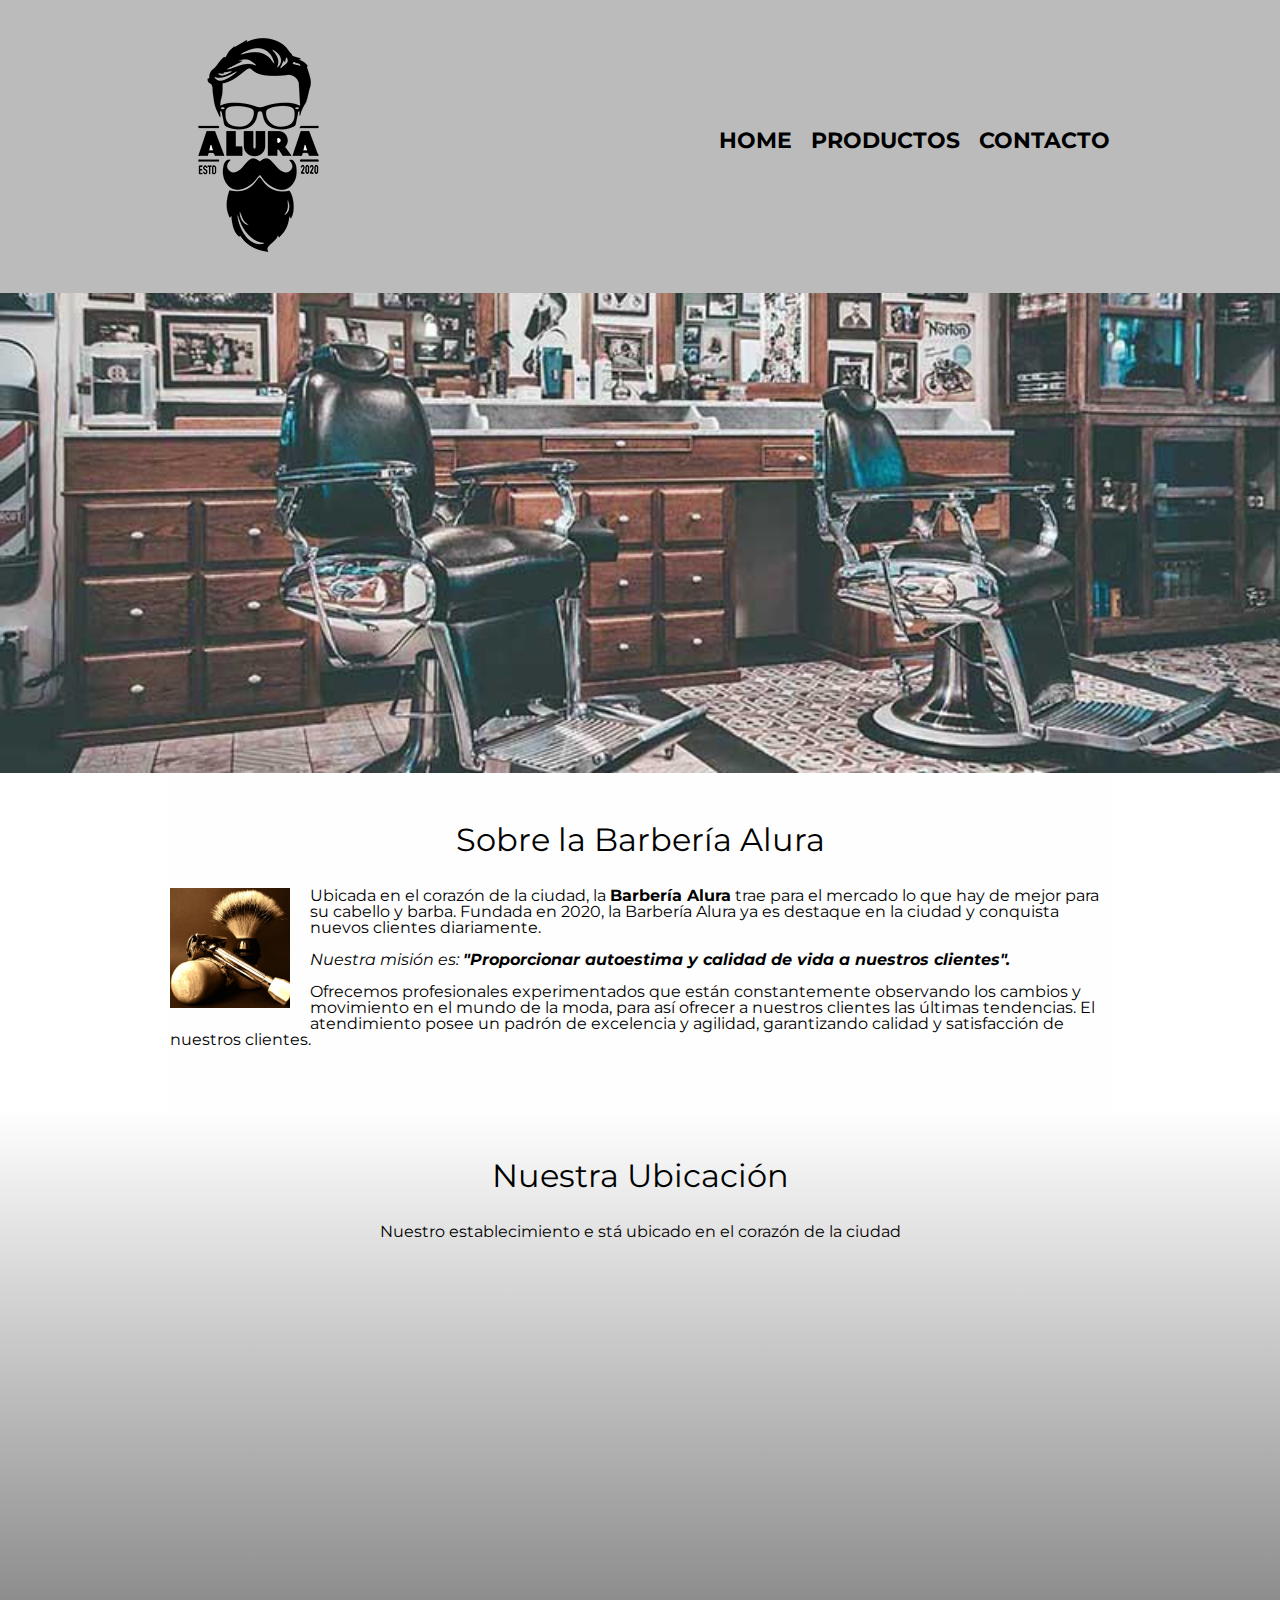
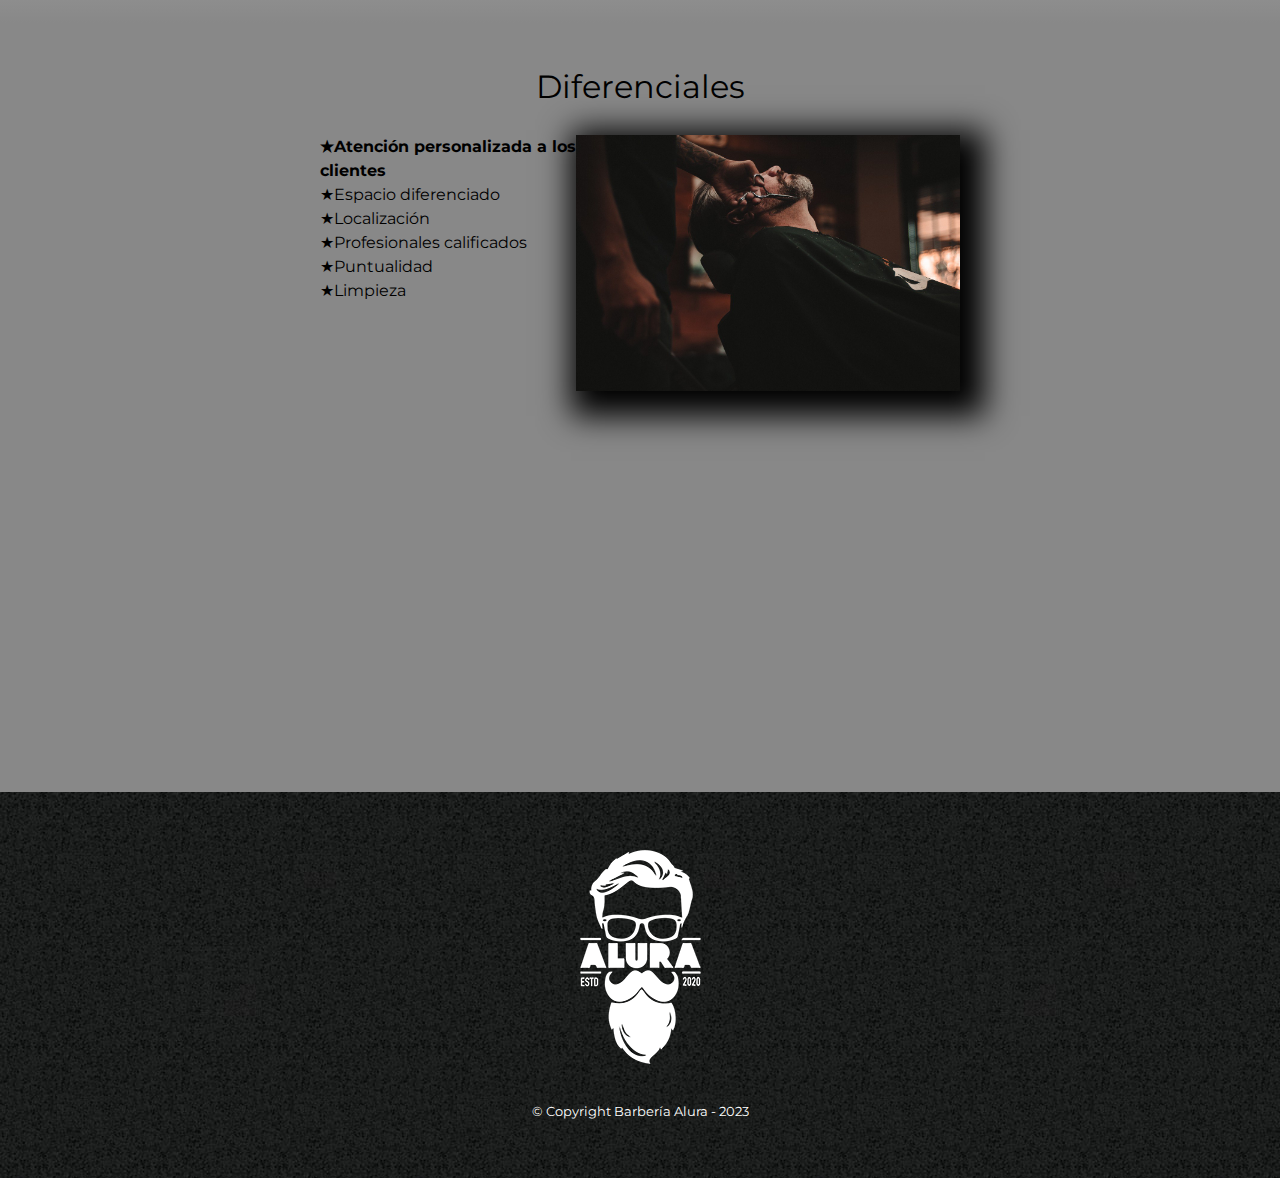
<file: index.html>
<!DOCTYPE html>
<html lang="es">

<head></head>
<meta charset="UTF-8">
<meta name="viewport" content="width=device-width">
<title>Barbería Alura</title>
<link rel="stylesheet" href="reset.css">
<link rel="stylesheet" href="style.css">
<link href="https://fonts.googleapis.com/css2?family=Montserrat:wght@300&display=swap" rel="stylesheet">
</head>

<body>
    <header>
        <div class="caja">
            <h1><img src="Imagenes/logo.png"></h1>
            <nav>
                <ul>
                    <li><a href="index.html">Home</a></li>
                    <li><a href="productos.html">Productos</a></li>
                    <li><a href="contacto.html">Contacto</a></li>
                </ul>
            </nav>
        </div>
    </header>

    <img class="banner" src="Imagenes/banner.jpg" alt="imagenbanner">
    <main>
        <section class="principal">
            <h2 class="tituloprincipal">Sobre la Barbería Alura</h2>

            <img class="utensilios" src="Imagenes/utensilios.jpg" alt="utencilios de un barbero">

            <p>Ubicada en el corazón de la ciudad, la <strong>Barbería Alura</strong> trae para el
                mercado lo que hay de mejor
                para su cabello y barba. Fundada en 2020, la Barbería Alura ya es destaque en la ciudad y conquista
                nuevos
                clientes diariamente.</p>

            <p id="mision"><em>Nuestra misión es: <strong>"Proporcionar autoestima y calidad de
                        vida a nuestros clientes".</strong></em></p>

            <p>Ofrecemos profesionales experimentados que están constantemente observando los
                cambios y movimiento en el mundo
                de la moda, para así ofrecer a nuestros clientes las últimas tendencias. El atendimiento posee un padrón
                de
                excelencia y agilidad, garantizando calidad y satisfacción de nuestros clientes.</p>
        </section>

        <section class="mapa">
            <h3 class="tituloprincipal">Nuestra Ubicación</h3>
            <p>Nuestro establecimiento e stá ubicado en el corazón de la ciudad</p>
            <div class="mapacontenido">
                <iframe
                    src="https://www.google.com/maps/embed?pb=!1m18!1m12!1m3!1d3656.449977466536!2d-46.63452058540222!3d-23.588189868467783!2m3!1f0!2f0!3f0!3m2!1i1024!2i768!4f13.1!3m3!1m2!1s0x94ce5a2b2ed7f3a1%3A0xab35da2f5ca62674!2sCaelum%20-%20Education%20and%20Innovation!5e0!3m2!1ses!2sco!4v1674496387661!5m2!1ses!2sco"
                    width="100%" height="300" style="border:0;" allow class="mapacontenido" fullscreen="" loading="lazy"
                    referrerpolicy="no-referrer-when-downgrade"></iframe>
            </div>
        </section>
        <section class="diferenciales">
            <h3 class="tituloprincipal">Diferenciales</h3>
            <div class="cotenidodiferenciales">
                <ul class="listadiferenciales">
                    <li class="items">Atención personalizada a los clientes</li>
                    <li class="items">Espacio diferenciado</li>
                    <li class="items">Localización</li>
                    <li class="items">Profesionales calificados</li>
                    <li class="items">Puntualidad</li>
                    <li class="items">Limpieza</li>
                </ul><img class="imgdiferenciales" ; src="Imagenes/diferenciales.jpg">
            </div>
            <div class="video">
                <iframe width="100%" height="315" src="https://www.youtube.com/embed/wcVVXUV0YUY"
                    title="YouTube video player" frameborder="0" allow="accelerometer; class=" mapacontenido" autoplay;
                    clipboard-write; encrypted-media; gyroscope; picture-in-picture; web-share"
                    allowfullscreen></iframe>
            </div>
        </section>
    </main>
    <footer>
        <img src="Imagenes/logo-blanco.png">
        <p class="copyright">&copy Copyright Barbería Alura - 2023</p>
    </footer>
</body>

</html>
</file>
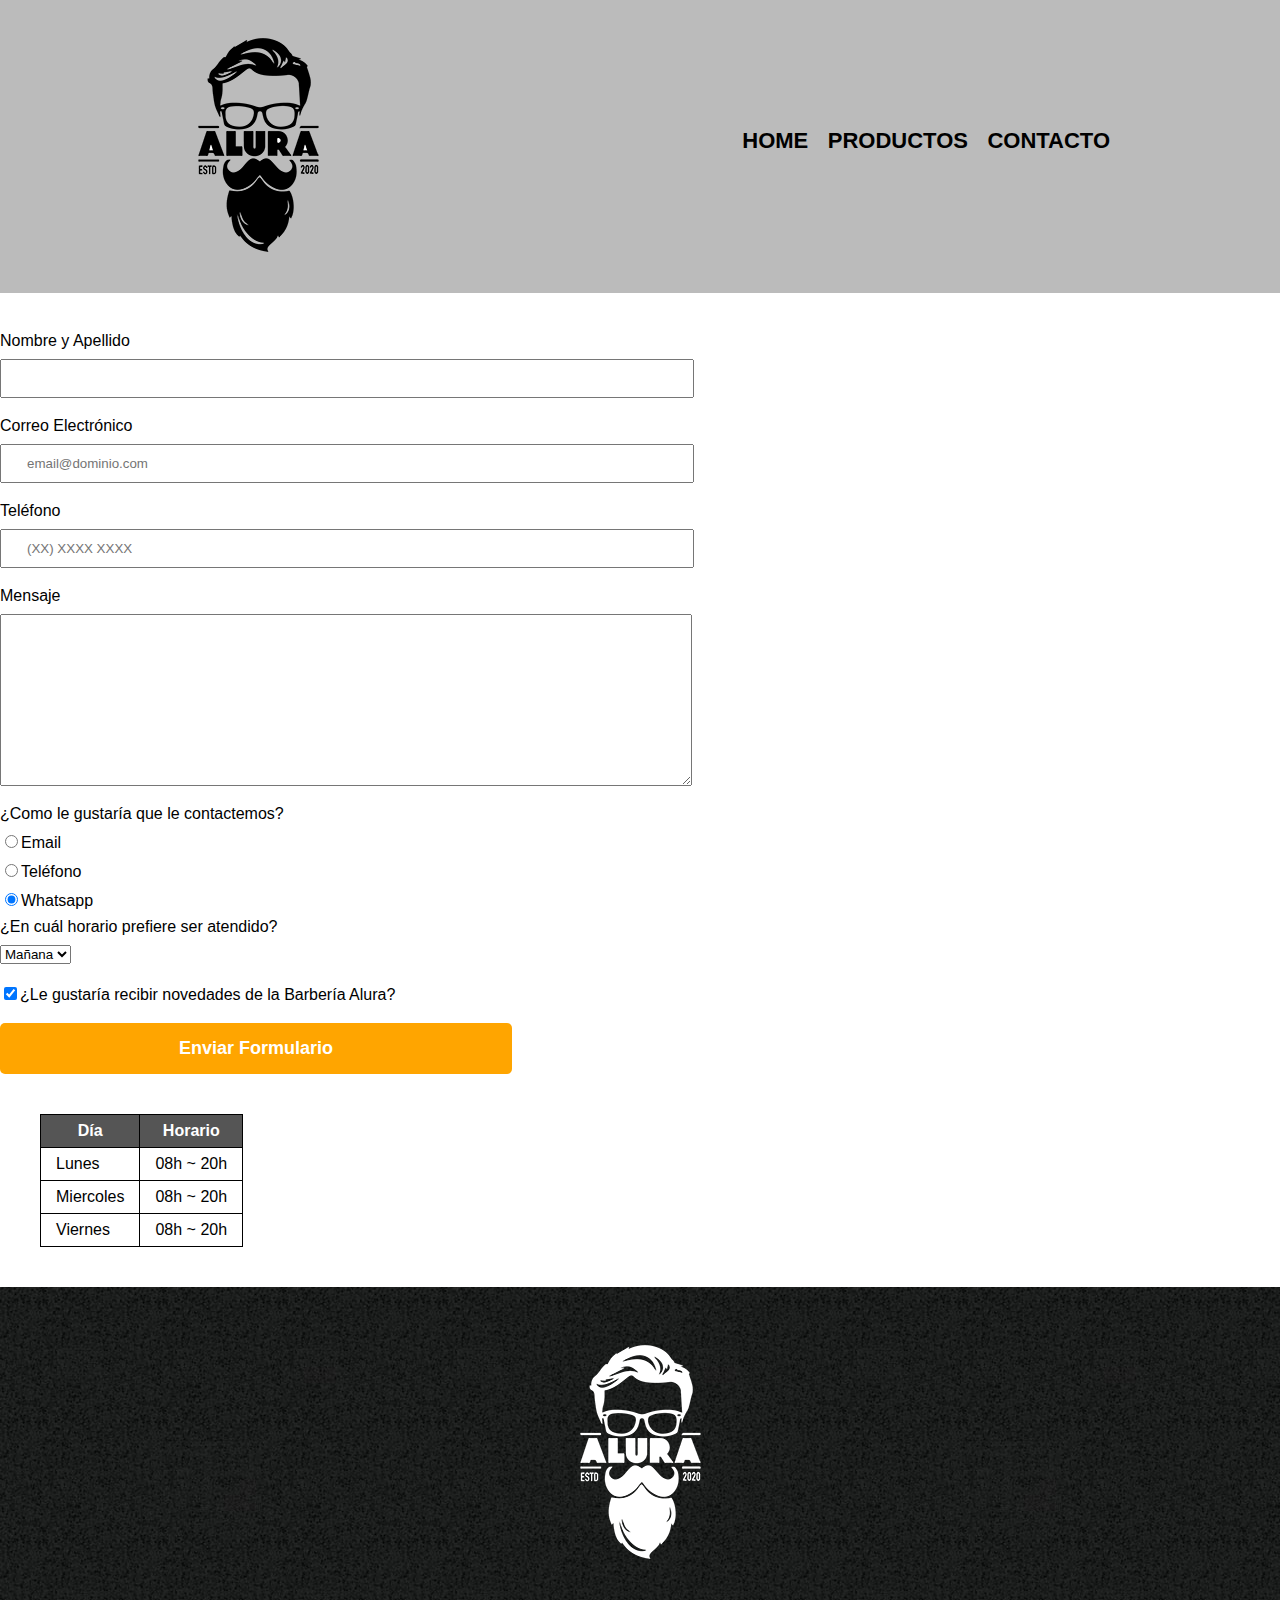
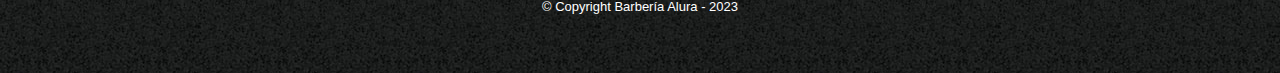
<file: contacto.html>
<!DOCTYPE html>
<html>

<head>
    <meta charset="UTF-8">
    <title>Contacto - Barbería Alura</title>
    <link rel="stylesheet" href="reset.css">
    <link rel="stylesheet" href="style.css">
</head>

<body>
    <header>
        <div class="caja">
            <h1><img src="Imagenes/logo.png" alt="Logo de la barbería Alura"></h1>
            <nav>
                <ul>
                    <li><a href="index.html">Home</a></li>
                    <li><a href="productos.html">Productos</a></li>
                    <li><a href="contacto.html">Contacto</a></li>
                </ul>
            </nav>
        </div>
    </header>
    <main>
        <form>
            <label for="nombreyapellido">Nombre y Apellido</label>
            <input type="text" id="nombreyapellido" class="input-padron" required>

            <label for="correoelectronico">Correo Electrónico</label>
            <input type="email" id="correoelectronico" class="input-padron" required placeholder="email@dominio.com">

            <label for="telefono">Teléfono</label>
            <input type="tel" id="telefono" class="input-padron" required placeholder="(XX) XXXX XXXX">

            <label for="mensaje">Mensaje</label>
            <textarea cols="70" rows="10" id="mensaje" class="input-padron" required></textarea>
            <fieldset>
                <legend>¿Como le gustaría que le contactemos?</legend>

                <label for="radio-email"><input type="radio" name="contacto" value="email"
                        id="radio-email">Email</label>

                <label for="radio-telefono"><input type="radio" name="contacto" value="telefono"
                        id="radio-telefono">Teléfono</label>

                <label for="radio-whatsapp"><input type="radio" name="contacto" value="whatsapp" id="radio-whatsapp"
                        checked>Whatsapp</label>
            </fieldset>

            <fieldset>
                <legend>¿En cuál horario prefiere ser atendido?</legend>
                <select>
                    <option>Mañana</option>
                    <option>Tarde</option>
                    <option>Noche</option>
                </select>
            </fieldset>

            <label class="checkbox"><input type="checkbox" checked>¿Le gustaría recibir novedades de la Barbería
                Alura?</label>

            <input type="submit" value="Enviar Formulario" class="enviar">
        </form>
        <table>
            <thead>
                <tr>
                    <th>Día</th>
                    <th>Horario</th>
                </tr>
            </thead>
            <tbody>
                <tr>
                    <td>Lunes</td>
                    <td>08h ~ 20h</td>
                </tr>
                <tr>
                    <td>Miercoles</td>
                    <td>08h ~ 20h</td>
                </tr>
                <tr>
                    <td>Viernes</td>
                    <td>08h ~ 20h</td>
                </tr>
            </tbody>
        </table>
    </main>
    <footer>
        <img src="Imagenes/logo-blanco.png" alt="Logo de la barbería Alura">
        <p class="copyright">&copy Copyright Barbería Alura - 2023</p>
    </footer>
</body>

</html>
</file>
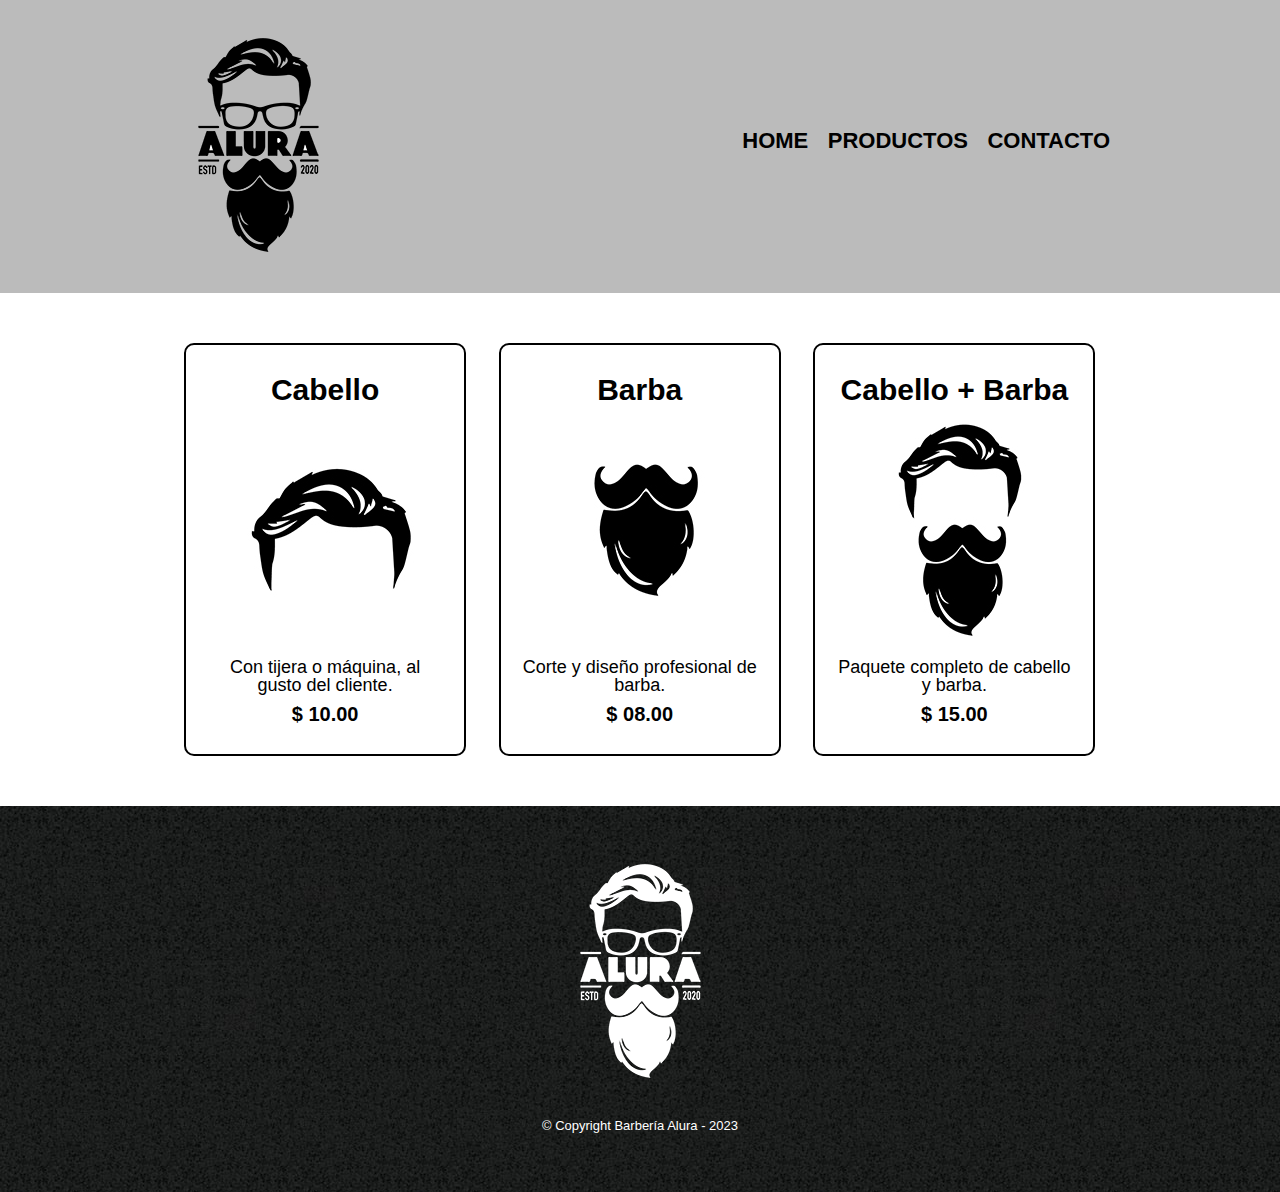
<file: productos.html>
<!DOCTYPE html>
<html lang="es">

<head>
    <meta charset="UTF-8">
    <meta name="viewport" content="width=device-width">
    <title>Productos - Barbería Alura</title>
    <link rel="stylesheet" href="reset.css">
    <link rel="stylesheet" href="style.css">
</head>

<body>
    <header>
        <div class="caja">
            <h1><img src="Imagenes/logo.png"></h1>
            <nav>
                <ul>
                    <li><a href="index.html">Home</a></li>
                    <li><a href="productos.html">Productos</a></li>
                    <li><a href="contacto.html">Contacto</a></li>
                </ul>
            </nav>
        </div>
    </header>
    <main>
        <ul class="productos">
            <li>
                <h2>Cabello</h2>
                <img src="Imagenes/cabello.jpg" alt="">
                <p class="prod-descrip">Con tijera o máquina, al gusto del cliente.</p>
                <p class="prod-precio">$ 10.00</p>
            </li>
            <li>
                <h2>Barba</h2>
                <img src="Imagenes/barba.jpg" alt="">
                <p class="prod-descrip">Corte y diseño profesional de barba.</p>
                <p class="prod-precio">$ 08.00</p>
            </li>
            <li>
                <h2>Cabello + Barba</h2>
                <img src="Imagenes/cabello+barba.jpg" alt="">
                <p class="prod-descrip">Paquete completo de cabello y barba.</p>
                <p class="prod-precio">$ 15.00</p>
            </li>
        </ul>
    </main>
<footer>
    <img src="Imagenes/logo-blanco.png">
    <p class="copyright">&copy Copyright Barbería Alura - 2023</p>
</footer>
</body>

</html>
</file>
<file: style.css>
body {
    font-family: 'Montserrat', sans-serif;
}

header {
    background-color: #BBBBBB;
    padding: 20px 0;
}

.caja {
    width: 940px;
    position: relative;
    margin: 0 auto;
}

nav {
    position: absolute;
    top: 110px;
    right: 0;
}

nav li {
    display: inline;
    margin: 0 0 0 15px;
}

nav a {
    text-transform: uppercase;
    color: #000000;
    font-weight: bold;
    font-size: 22px;
    text-decoration: none;
}

nav a:hover {
    color: #c78c19;
    text-decoration: underline;
}

.productos {
    width: 940px;
    margin: 0 auto;
    padding: 50px;
}

.productos li {
    display: inline-block;
    text-align: center;
    width: 30%;
    vertical-align: top;
    margin: 0 1.5%;
    padding: 30px 20px;
    box-sizing: border-box;
    border: 2px solid #000000;
    border-radius: 10px;
}

.productos li:hover {
    border-color: #c78c19;
}

.productos li:active {
    border-color: #088c19;
}

.productos h2 {
    font-size: 30px;
    font-weight: bold;
}

.productos li:hover h2 {
    font-size: 33px;
}

.prod-descrip {
    font-size: 18px;
}

.prod-precio {
    font-size: 20px;
    font-weight: bold;
    margin-top: 10px;
}

footer {
    text-align: center;
    background: url(Imagenes/bg.jpg);
    padding: 40px;
}

.copyright {
    color: #FFFFFF;
    font-size: 13px;
    margin: 20px;
}

form {
    margin: 40px 0;
}

form label,
form legend {
    display: block;
    font-style: 20px;
    margin: 0 0 10px;
}

.input-padron {
    display: block;
    margin: 0 0 20px;
    padding: 10px 25px;
    width: 50%;
}

.checkbox {
    margin: 20px 0;
}

.enviar {
    width: 40%;
    padding: 15px 0;
    font-size: 18px;
    font-weight: bold;
    color: #FFFFFF;
    background: orange;
    border: none;
    border-radius: 5px;
    transition: 1s all;
    cursor: pointer;
}

.enviar:hover {
    background: darkorange;
    transform: scale(1.2);
}

table {
    margin: 40px 40px;
}

thead {
    background: #555555;
    color: white;
    font-weight: bold;
}

td,
th {
    border: 1px solid #000000;
    padding: 8px 15px;
}

/*Aqui inicia CSS para nuestra home*/

.banner {
    width: 100%;
}

.principal {
    background-color: #FEFEFE;
    padding: 3em 0;
    width: 940px;
    margin: 0 auto;
}

.tituloprincipal {
    text-align: center;
    font-size: 2em;
    margin: 0 0 1em;
    clear: left;
}

.principal p {
    margin: 0 0 1em;
}

.principal strong {
    font-weight: bold;
}

.principal em {
    font-style: italic;
}

.utensilios {
    width: 120px;
    float: left;
    margin: 0 20px 20px 0;
}

.mapa {
    padding: 3em 0;
    background: linear-gradient(#FEFEFE, #888888)
}

.mapa p {
    margin: 0 0 2em;
    text-align: center;
}

.mapacontenido {
    width: 940px;
    margin: 0 auto;
}

.diferenciales {
    padding: 3em 0;
    background-color: #888888;
}

.cotenidodiferenciales {
    width: 640px;
    margin: 0 auto;
}

.listadiferenciales {
    width: 40%;
    display: inline-block;
    vertical-align: top;
}

.items {
    line-height: 1.5;
}

.items:before {
    content: "★";
}

.items:first-child {
    font-weight: bold;
}

.imgdiferenciales {
    width: 60%;
    transition: 400ms;
    box-shadow: 10px 10px 30px 15px #000000
}

;

.imgdiferenciales:hover {
    opacity: 30%;
}

.video {
    width: 560px;
    margin: 1em auto;
}

@media screen and (max-width:480px) {
    h1 {
        text-align: center;
    }

    nav {
        position: static;
    }

    .caja,
    .principal,
    .cotenidodiferenciales,
    .video,
    .mapacontenido,
    .imgdiferenciales,
    .listadiferenciales {
        width: 100%;
    }
}
</file>
